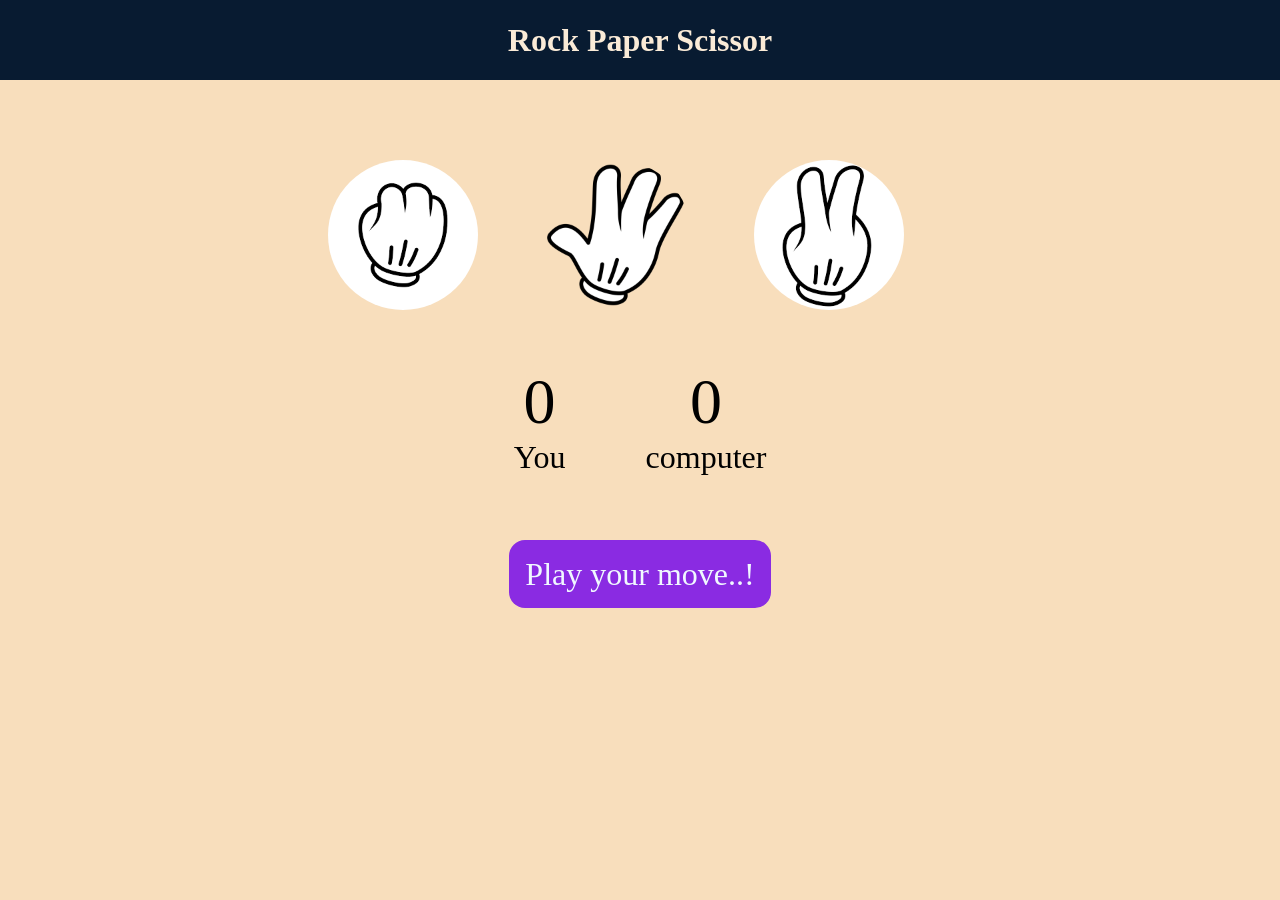
<file: rock.html>
<!DOCTYPE html>
<html lang="en">
<head>
    <meta charset="UTF-8">
    <meta name="viewport" content="width=device-width, initial-scale=1.0">
    <title>RockPaper</title>
    <link rel="stylesheet" href="rock.css">
</head>
<body>
   <h1>Rock Paper Scissor</h1>
   <br></br>
   <br></br>

   <div class="choices">
     <div class="choice" id="rock" >
        <img src="rock.png">
     </div>
     <div class="choice" id="paper">
        <img src="paper.png">
     </div>
     <div class="choice" id="syser">
        <img src="syser.png">
     </div>
   </div>
   

      <div class="score-board">
        <div class="score">
            <p id="user-score">0</p>
            <p>You</p>
        </div>
        <div class="score">
            <p id="comp-score">0</p>
            <p>computer</p>
        </div>
      </div>
      <div class="msg-container">
        <p id="msg">Play your move..!</p>
      </div>
</body>
<script src="rock.js"></script>
</html>
</file>
<file: rock.css>
*{
    margin: 0;
    padding: 0;
    text-align: center;
}
body{
    background-color: rgb(248, 222, 188);
}
h1{
    background-color: #081b31;
    color: antiquewhite;
    height: 5rem;
    line-height: 5rem;
    width: 100%;
}
.choice{
    height: 165px;
    width: 165px;
    border-radius: 50%;
    display: flex;
    justify-content: center;
    align-items: center;
    margin-right: 3rem;
}

.choice:hover{
    /* opacity: 0.5; */
    cursor: pointer;
    background-color:darkmagenta;
}

img{
    height: 150px;
    width: 150px;
    object-fit: cover;
    border-radius: 50%;
    
}
.choices{
    display: flex;
    justify-content: center;
}

.score-board{
    display: flex;
    justify-content: center;
    align-items: center;
    font-size: 2rem;
    margin-top: 3rem;
    gap: 5rem;

}
#user-score,#comp-score{
    font-size: 4rem;
}

.msg-container{
    margin-top: 5rem;
}
#msg{
     
    padding: 1rem;
    background-color: blueviolet;
    color: aliceblue;
    font-size: 2rem;
    display: inline;
    border-radius: 1rem;
}
#msg:hover{
    opacity: o.5;
    cursor: pointer;
    color: cornsilk;
}
</file>
